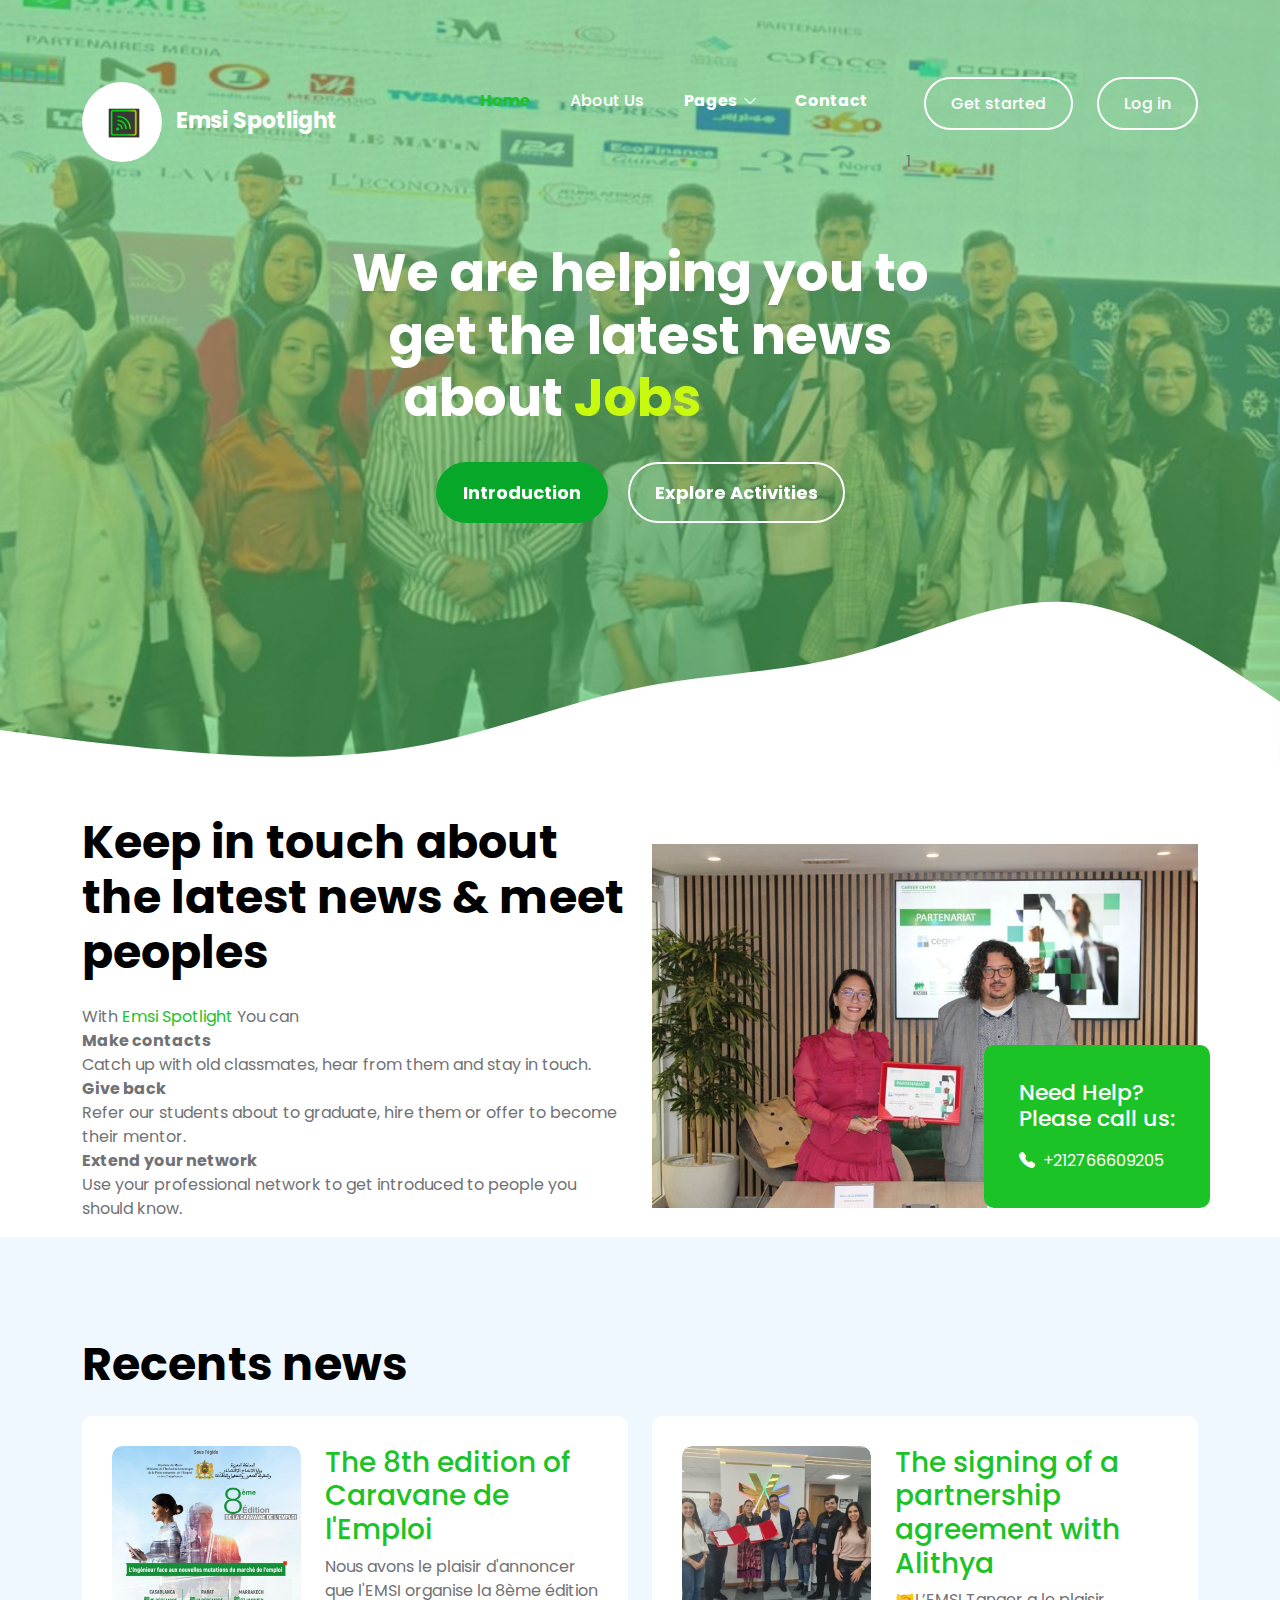
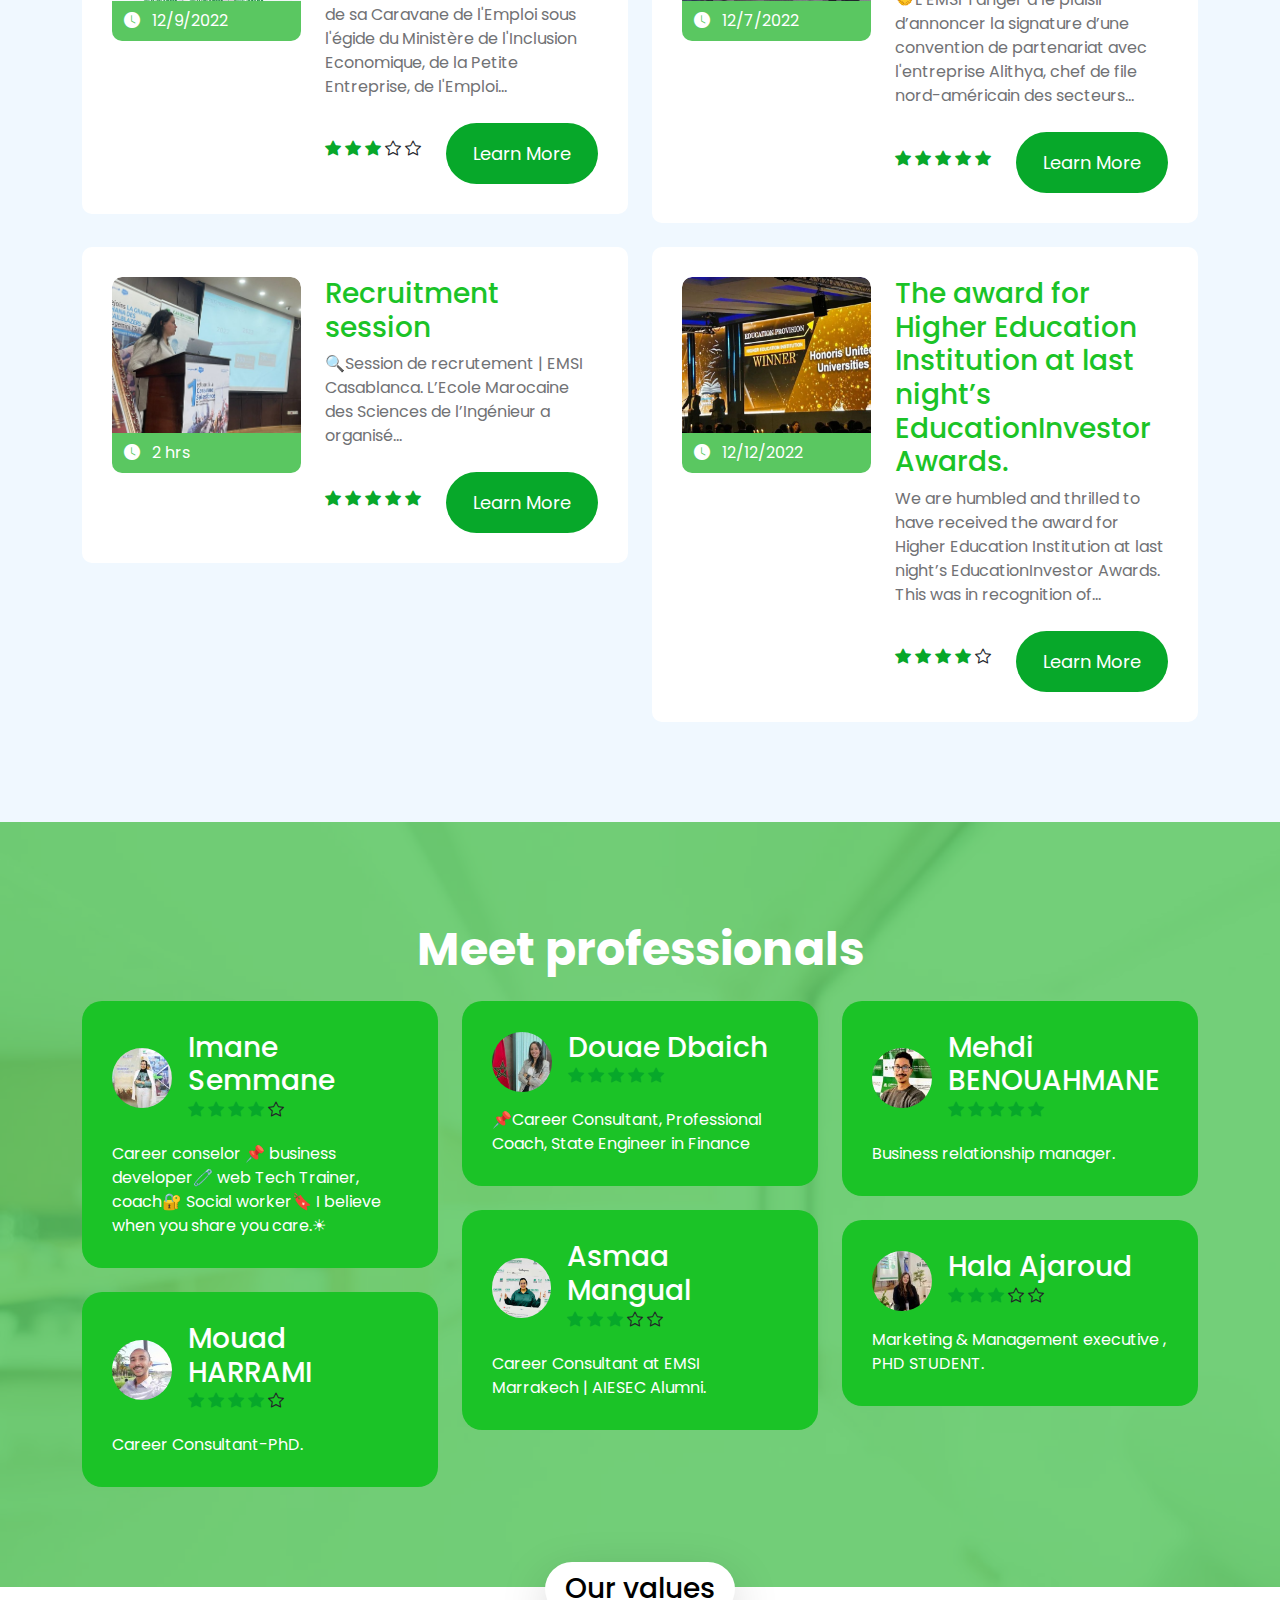
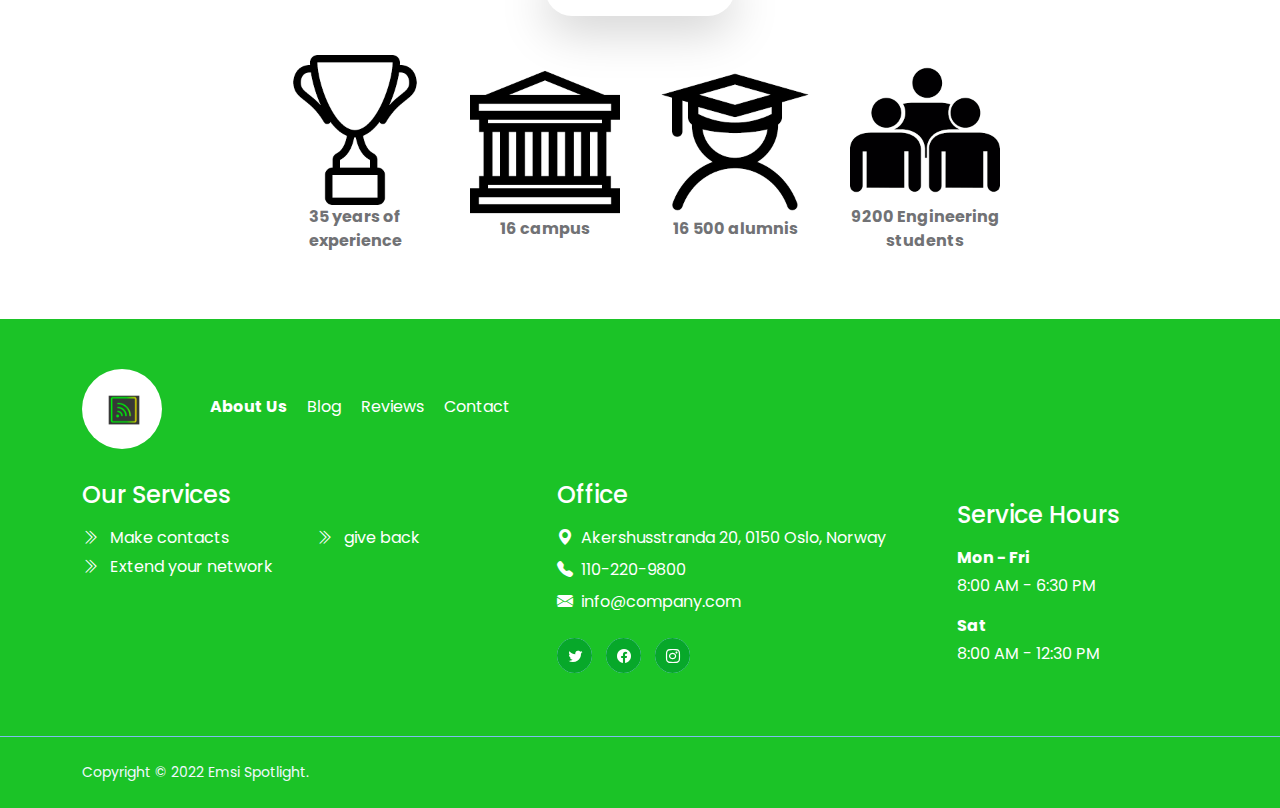
<file: projet/index.html>
<!doctype html>
<html lang="en">
    <head>
        <meta charset="utf-8">
        <meta name="viewport" content="width=device-width, initial-scale=1">

        <meta name="description" content="">
        <meta name="author" content="">

        <title>Emsi Spotlight</title>

        <!-- CSS FILES -->        
        <link rel="preconnect" href="https://fonts.googleapis.com">
        
        <link rel="preconnect" href="https://fonts.gstatic.com" crossorigin>
        
        <link href="https://fonts.googleapis.com/css2?family=Poppins:ital,wght@0,400;0,500;0,700;1,400&display=swap" rel="stylesheet">

        <link href="css/bootstrap.min.css" rel="stylesheet">

        <link href="css/bootstrap-icons.css" rel="stylesheet">

        <link href="css/emsispotlight.css" rel="stylesheet">


    </head>
    
    <body>
        <nav class="navbar navbar-expand-lg">
            <div class="container">
                <a class="navbar-brand" href="index.html">
                    <img src="images/logo.png" class="logo img-fluid" alt="">

                    <span class="ms-2"><b>Emsi Spotlight </b>  </span>
                </a>

                <button class="navbar-toggler" type="button" data-bs-toggle="collapse" data-bs-target="#navbarNav" aria-controls="navbarNav" aria-expanded="false" aria-label="Toggle navigation">
                    <span class="navbar-toggler-icon"></span>
                </button>

                <div class="collapse navbar-collapse" id="navbarNav">
                    <ul class="navbar-nav ms-auto">
                        <li class="nav-item">
                            <a class="nav-link active" href="index.html"><b>Home</b></a>
                        </li>

                        <li class="nav-item">
                            <a class="nav-link" href="about.html">About Us</a>
                        </li>

                        <li class="nav-item dropdown">
                            <a class="nav-link dropdown-toggle" href="#section_5" id="navbarLightDropdownMenuLink" role="button" data-bs-toggle="dropdown" aria-expanded="false"><b>Pages</b></a>

                            <ul class="dropdown-menu dropdown-menu-light" aria-labelledby="navbarLightDropdownMenuLink">
                                <li><a class="dropdown-item" href="services.html">Our Services</a></li>

                                <li><a class="dropdown-item" href="https://www.emsi.ma/">Official Website of the School</a></li>

                                <li><a class="dropdown-item" href="page-404.html">Page 404</a></li>
                            </ul>
                        </li>

                        <li class="nav-item">
                            <a class="nav-link" href="contact.html"><b>Contact</b></a>
                        </li>

                        <li class="nav-item ms-3">
                            <a class="nav-link custom-btn custom-border-btn custom-btn-bg-white btn" href="#">Get started</a>
                            <a class="nav-link custom-btn custom-border-btn custom-btn-bg-white btn" href="#">Log in</a>
                            <option>1</option>
                        </li>
                        
                    </ul>
                </div>
            </div>
        </nav>

        <main>

            <section class="hero-section hero-section-full-height d-flex justify-content-center align-items-center">
                <div class="section-overlay"></div>

                <div class="container">
                    <div class="row">

                        <div class="col-lg-7 col-12 text-center mx-auto">
                            <h1 class="cd-headline rotate-1 text-white mb-4 pb-2">
                                <span>We are helping you to get the latest news about</span>
                                <span class="cd-words-wrapper">
                                    <b class="is-visible">Jobs</b>
                                    <b>Internships</b>
                                    <b>Activities</b>
                                </span>
                            </h1>

                            <a class="custom-btn btn button button--atlas smoothscroll me-3" href="#intro-section">
                                <span><b>Introduction</b></span>

                                <div class="marquee" aria-hidden="true">
                                    <div class="marquee__inner">
                                        <span>Introduction</span>
                                        <span>Introduction</span>
                                        <span>Introduction</span>
                                        <span>Introduction</span>
                                    </div>
                                </div>
                            </a>

                            <a class="custom-btn custom-border-btn custom-btn-bg-white btn button button--pan smoothscroll" href="#services-section">
                                <span><b>Explore Activities</b></span>
                            </a>
                        </div>

                    </div>
                </div>

                <svg xmlns="http://www.w3.org/2000/svg" viewBox="0 0 1440 320"><path fill="#ffffff" fill-opacity="1" d="M0,224L40,229.3C80,235,160,245,240,250.7C320,256,400,256,480,240C560,224,640,192,720,176C800,160,880,160,960,138.7C1040,117,1120,75,1200,80C1280,85,1360,139,1400,165.3L1440,192L1440,320L1400,320C1360,320,1280,320,1200,320C1120,320,1040,320,960,320C880,320,800,320,720,320C640,320,560,320,480,320C400,320,320,320,240,320C160,320,80,320,40,320L0,320Z"></path></svg>
            </section>


            <section class="intro-section" id="intro-section">
                <div class="container">
                    <div class="row justify-content-lg-center align-items-center">

                        <div class="col-lg-6 col-12">
                            <h2 class="mb-4">Keep in touch about the latest news &amp; meet peoples <br> </h2>

                            <p> With <a href="#">Emsi Spotlight</a> You can<br>
                                <strong>Make contacts</strong><br>
                                Catch up with old classmates, hear from them and stay in touch.<br>
                                
                                <strong>Give back</strong><br>
                                Refer our students about to graduate, hire them or offer to become their mentor.<br>
                                
                                <strong>Extend your network</strong><br>
                                Use your professional network to get introduced to people you should know. <br>
                        </div>

                        <div class="col-lg-6 col-12 custom-block-wrap">
                            <img src="images/img.jpg" class="img-fluid">

                            <div class="custom-block d-flex flex-column">
                                <h6 class="text-white mb-3">Need Help? <br> Please call us:</h6>

                                <p class="d-flex mb-0">
                                    <i class="bi-telephone-fill custom-icon me-2"></i>

                                    <a href="tel: 110-220-9800">
                                        +212766609205
                                    </a>
                                </p>
                            </div>
                        </div>

                    </div>
                </div>
            </section>


            <section class="services-section section-padding section-bg" id="services-section">                
                <div class="container">
                    <div class="row">

                        <div class="col-lg-12 col-12">
                            <h2 class="mb-4">Recents news</h2>
                        </div>

                        <div class="col-lg-6 col-12">
                            <div class="services-thumb">
                                <div class="row">
                                    <div class="col-lg-5 col-md-5 col-12">
                                        <div class="services-image-wrap">
                                            <a href="services-detail.html">
                                                <img src="images/services/caravane.jpg" class="services-image img-fluid" alt="">
                                               

                                                <div class="services-icon-wrap">
                                                    <div class="d-flex justify-content-between align-items-center">
                                                       

                                                        <p class="text-white mb-0">
                                                            <i class="bi-clock-fill me-2"></i>
                                                            12/9/2022
                                                        </p>
                                                    </div>                                                    
                                                </div>
                                            </a>
                                        </div>
                                    </div>

                                    <div class="col-lg-7 col-md-7 col-12 d-flex align-items-center">
                                        <div class="services-info mt-4 mt-lg-0 mt-md-0">
                                            <h4 class="services-title mb-1 mb-lg-2">
                                                <a class="services-title-link" href="services-detail.html">The 8th edition of Caravane de l'Emploi</a>
                                            </h4>

                                            <p>Nous avons le plaisir d'annoncer que l'EMSI organise la 8ème édition de sa Caravane de l'Emploi sous l'égide du Ministère de l'Inclusion Economique, de la Petite Entreprise, de l'Emploi...</p>

                                            <div class="d-flex flex-wrap align-items-center">
                                                <div class="reviews-icons">
                                                    <i class="bi-star-fill"></i>
                                                    <i class="bi-star-fill"></i>
                                                    <i class="bi-star-fill"></i>
                                                    <i class="bi-star"></i>
                                                    <i class="bi-star"></i>
                                                </div>

                                                <a href="services-detail.html" class="custom-btn btn button button--atlas mt-2 ms-auto">
                                                    <span>Learn More</span>

                                                    <div class="marquee" aria-hidden="true">
                                                        <div class="marquee__inner">
                                                            <span>Learn More</span>
                                                            <span>Learn More</span>
                                                            <span>Learn More</span>
                                                            <span>Learn More</span>
                                                        </div>
                                                    </div>
                                                </a>
                                            </div>
                                        </div>
                                    </div>
                                </div>
                            </div>
                        </div>

                        <div class="col-lg-6 col-12">
                            <div class="services-thumb">
                                <div class="row">
                                    <div class="col-lg-5 col-md-5 col-12">
                                        <div class="services-image-wrap">
                                            <a href="services-detail.html">
                                                <img src="images/services/convention.jpg" class="services-image img-fluid" alt="">

                                                <div class="services-icon-wrap">
                                                    <div class="d-flex justify-content-between align-items-center">
                                                        

                                                        <p class="text-white mb-0">
                                                            <i class="bi-clock-fill me-2"></i>
                                                            12/7/2022
                                                        </p>
                                                    </div>                                                    
                                                </div>
                                            </a>
                                        </div>
                                    </div>

                                    <div class="col-lg-7 col-md-7 col-12 d-flex align-items-center">
                                        <div class="services-info mt-4 mt-lg-0 mt-md-0">
                                            <h4 class="services-title mb-1 mb-lg-2">
                                                <a class="services-title-link" href="page2.html">The signing of a partnership agreement with Alithya</a>
                                            </h4>

                                            <p>🤝L’EMSI Tanger a le plaisir d’annoncer la signature d’une convention de partenariat avec l'entreprise Alithya, chef de file nord-américain des secteurs...</p>

                                            <div class="d-flex flex-wrap align-items-center">
                                                <div class="reviews-icons">
                                                    <i class="bi-star-fill"></i>
                                                    <i class="bi-star-fill"></i>
                                                    <i class="bi-star-fill"></i>
                                                    <i class="bi-star-fill"></i>
                                                    <i class="bi-star-fill"></i>
                                                </div>

                                                <a href="services-detail.html" class="custom-btn btn button button--atlas mt-2 ms-auto">
                                                    <span>Learn More</span>

                                                    <div class="marquee" aria-hidden="true">
                                                        <div class="marquee__inner">
                                                            <span>Learn More</span>
                                                            <span>Learn More</span>
                                                            <span>Learn More</span>
                                                            <span>Learn More</span>
                                                        </div>
                                                    </div>
                                                </a>
                                            </div>
                                        </div>
                                    </div>
                                </div>
                            </div>
                        </div>

                        <div class="col-lg-6 col-12">
                            <div class="services-thumb mb-lg-0">
                                <div class="row">
                                    <div class="col-lg-5 col-md-5 col-12">
                                        <div class="services-image-wrap">
                                            <a href="services-detail.html">
                                                <img src="images/services/recrutement2.jpg" class="services-image img-fluid" alt="">
                                                <img src="images/services/recrutement.jpg" class="services-image services-image-hover img-fluid" alt="">

                                                <div class="services-icon-wrap">
                                                    <div class="d-flex justify-content-between align-items-center">

                                                        <p class="text-white mb-0">
                                                            <i class="bi-clock-fill me-2"></i>
                                                            2 hrs
                                                        </p>
                                                    </div>                                                    
                                                </div>
                                            </a>
                                        </div>
                                    </div>

                                    <div class="col-lg-7 col-md-7 col-12 d-flex align-items-center">
                                        <div class="services-info mt-4 mt-lg-0 mt-md-0">
                                            <h4 class="services-title mb-1 mb-lg-2">
                                                <a class="services-title-link" href="services-detail.html">Recruitment session</a>
                                            </h4>

                                            <p>🔍Session de recrutement | EMSI Casablanca. L’Ecole Marocaine des Sciences de l’Ingénieur a organisé...
                                            </p>

                                            <div class="d-flex flex-wrap align-items-center">
                                                <div class="reviews-icons">
                                                    <i class="bi-star-fill"></i>
                                                    <i class="bi-star-fill"></i>
                                                    <i class="bi-star-fill"></i>
                                                    <i class="bi-star-fill"></i>
                                                    <i class="bi-star-fill"></i>
                                                </div>

                                                <a href="services-detail.html" class="custom-btn btn button button--atlas mt-2 ms-auto">
                                                    <span>Learn More</span>

                                                    <div class="marquee" aria-hidden="true">
                                                        <div class="marquee__inner">
                                                            <span>Learn More</span>
                                                            <span>Learn More</span>
                                                            <span>Learn More</span>
                                                            <span>Learn More</span>
                                                        </div>
                                                    </div>
                                                </a>
                                            </div>
                                        </div>
                                    </div>
                                </div>
                            </div>
                        </div>

                        <div class="col-lg-6 col-12">
                            <div class="services-thumb mb-lg-0">
                                <div class="row">
                                    <div class="col-lg-5 col-md-5 col-12">
                                        <div class="services-image-wrap">
                                            <a href="services-detail.html">
                                                <img src="images/services/honoris.jpg" class="services-image img-fluid" alt="">
                                                <img src="images/services/download.png" class="services-image services-image-hover img-fluid" alt="">

                                                <div class="services-icon-wrap">
                                                    <div class="d-flex justify-content-between align-items-center">
                                                        

                                                        <p class="text-white mb-0">
                                                            <i class="bi-clock-fill me-2"></i>
                                                            12/12/2022
                                                        </p>
                                                    </div>                                                    
                                                </div>
                                            </a>
                                        </div>
                                    </div>

                                    <div class="col-lg-7 col-md-7 col-12 d-flex align-items-center">
                                        <div class="services-info mt-4 mt-lg-0 mt-md-0">
                                            <h4 class="services-title mb-1 mb-lg-2">
                                                <a class="services-title-link" href="page1.html">The award for Higher Education Institution at last night’s EducationInvestor Awards. </a>
                                            </h4>

                                            <p>We are humbled and thrilled to have received the award for Higher Education Institution at last night’s EducationInvestor Awards. This was in recognition of...</p>

                                            <div class="d-flex flex-wrap align-items-center">
                                                <div class="reviews-icons">
                                                    <i class="bi-star-fill"></i>
                                                    <i class="bi-star-fill"></i>
                                                    <i class="bi-star-fill"></i>
                                                    <i class="bi-star-fill"></i>
                                                    <i class="bi-star"></i>
                                                </div>

                                                <a href="services-detail.html" class="custom-btn btn button button--atlas mt-2 ms-auto">
                                                    <span>Learn More</span>

                                                    <div class="marquee" aria-hidden="true">
                                                        <div class="marquee__inner">
                                                            <span>Learn More</span>
                                                            <span>Learn More</span>
                                                            <span>Learn More</span>
                                                            <span>Learn More</span>
                                                        </div>
                                                    </div>
                                                </a>
                                            </div>
                                        </div>
                                    </div>
                                </div>
                            </div>
                        </div>

                    </div>
                </div>
            </section>


            <section class="testimonial-section section-padding section-bg">
                <div class="section-overlay"></div>

                <div class="container">
                    <div class="row">

                        <div class="col-lg-12 col-12 text-center">
                            <h2 class="text-white mb-4">Meet professionals</h2>
                        </div>

                        <div class="col-lg-4 col-12">
                            <div class="featured-block">
                                <div class="d-flex align-items-center mb-3">
                                    <img src="images/avatar/imanesemman.jpg" class="avatar-image img-fluid">

                                    <div class="ms-3">
                                        <h4 class="mb-0">Imane Semmane</h4>

                                        <div class="reviews-icons mb-1">
                                            <i class="bi-star-fill"></i>
                                            <i class="bi-star-fill"></i>
                                            <i class="bi-star-fill"></i>
                                            <i class="bi-star-fill"></i>
                                            <i class="bi-star"></i>
                                        </div>
                                    </div>
                                </div>

                                <p class="mb-0">Career conselor 📌 business developer🧷 web Tech Trainer, coach🔐 Social worker🔖 I believe when you share you care.☀</p>
                            </div>

                            <div class="featured-block mb-lg-0">
                                <div class="d-flex align-items-center mb-3">
                                    <img src="images/avatar/mouradharrami.jpg" class="avatar-image img-fluid">

                                    <div class="ms-3">
                                        <h4 class="mb-0">Mouad HARRAMI
                                        </h4>

                                        <div class="reviews-icons mb-1">
                                            <i class="bi-star-fill"></i>
                                            <i class="bi-star-fill"></i>
                                            <i class="bi-star-fill"></i>
                                            <i class="bi-star-fill"></i>
                                            <i class="bi-star"></i>
                                        </div>
                                    </div>
                                </div>

                                <p class="mb-0">Career Consultant-PhD.</p>
                            </div>
                        </div>

                        <div class="col-lg-4 col-12">
                            <div class="featured-block">
                                <div class="d-flex align-items-center mb-3">
                                    <img src="images/avatar/douaedbaich.jpg" class="avatar-image img-fluid">

                                    <div class="ms-3">
                                        <h4 class="mb-0">Douae Dbaich</h4>

                                        <div class="reviews-icons mb-1">
                                            <i class="bi-star-fill"></i>
                                            <i class="bi-star-fill"></i>
                                            <i class="bi-star-fill"></i>
                                            <i class="bi-star-fill"></i>
                                            <i class="bi-star-fill"></i>
                                        </div>
                                    </div>
                                </div>

                                <p class="mb-0">📌Career Consultant, Professional Coach, State Engineer in Finance</p>
                            </div>

                            <div class="featured-block mb-lg-0">
                                <div class="d-flex align-items-center mb-3">
                                    <img src="images/avatar/asmaamangual.jpg" class="avatar-image img-fluid">

                                    <div class="ms-3">
                                        <h4 class="mb-0">
                                            Asmaa Mangual
                                        </h4>

                                        <div class="reviews-icons mb-1">
                                            <i class="bi-star-fill"></i>
                                            <i class="bi-star-fill"></i>
                                            <i class="bi-star-fill"></i>
                                            <i class="bi-star"></i>
                                            <i class="bi-star"></i>
                                        </div>
                                    </div>
                                </div>

                                <p class="mb-0">Career Consultant at EMSI Marrakech | AIESEC Alumni.</p>
                            </div>
                        </div>

                        <div class="col-lg-4 col-12">
                            <div class="featured-block">
                                <div class="d-flex align-items-center mb-3">
                                    <img src="images/avatar/mehdibenouahmane.jpg" class="avatar-image img-fluid">

                                    <div class="ms-3">
                                        <h4 class="mb-0">
                                            Mehdi BENOUAHMANE
                                        </h4>
                                            

                                        <div class="reviews-icons mb-1">
                                            <i class="bi-star-fill"></i>
                                            <i class="bi-star-fill"></i>
                                            <i class="bi-star-fill"></i>
                                            <i class="bi-star-fill"></i>
                                            <i class="bi-star-fill"></i>
                                        </div>
                                    </div>
                                </div>

                                <p class="mb-0">Business relationship manager.</p>
                            </div>

                            <div class="featured-block mb-lg-0">
                                <div class="d-flex align-items-center mb-3">
                                    <img src="images/avatar/halaajaroud.jpg" class="avatar-image img-fluid">

                                    <div class="ms-3">
                                        <h4 class="mb-0">Hala Ajaroud</h4>

                                        <div class="reviews-icons mb-1">
                                            <i class="bi-star-fill"></i>
                                            <i class="bi-star-fill"></i>
                                            <i class="bi-star-fill"></i>
                                            <i class="bi-star"></i>
                                            <i class="bi-star"></i>
                                        </div>
                                    </div>
                                </div>

                                <p class="mb-0">Marketing & Management executive , PHD STUDENT.</p>
                            </div>
                        </div>

                    </div>
                </div>
            </section>


            <section class="partners-section">
                <div class="container">
                    <div class="row justify-content-center align-items-center">

                        <div class="col-lg-12 col-12">
                            <h4 class="partners-section-title bg-white shadow-lg">Our values</h4>
                        </div>

                        <div class="col-lg-2 col-md-4 col-6">
                            <img src="images/partners/trophy.png" class="partners-image img-fluid">
                           
                            <p><b>35 years of experience</b> </p>
                        </div>

                        <div class="col-lg-2 col-md-4 col-6">
                            <img src="images/partners/campus.png" class="partners-image img-fluid">
                            <p><b>16 campus</b></p>
                        </div>

                        <div class="col-lg-2 col-md-4 col-6">
                            <img src="images/partners/alumni.png" class="partners-image img-fluid">
                            <p><b>
                                16 500
                                alumnis</b></p>
                        </div>

                        <div class="col-lg-2 col-md-4 col-6">
                            <img src="images/partners/students.png" class="partners-image img-fluid">
                            <p><b>9200
                                Engineering students</b></p>
                        </div>


                    </div>
                </div>
            </section>
        </main>


        <footer class="site-footer">
            <div class="container">
                <div class="row">

                    <div class="col-lg-12 col-12 d-flex align-items-center mb-4 pb-2">
                        <div>
                            <img src="images/logo.png" class="logo img-fluid" alt="">
                        </div>

                        <ul class="footer-menu d-flex flex-wrap ms-5">
                            <li class="footer-menu-item"><a href="#" class="footer-menu-link"><b>About Us</b></a></li>

                            <li class="footer-menu-item"><a href="#" class="footer-menu-link">Blog</a></li>

                            <li class="footer-menu-item"><a href="#" class="footer-menu-link">Reviews</a></li>

                            <li class="footer-menu-item"><a href="#" class="footer-menu-link">Contact</a></li>
                        </ul>
                    </div>

                    <div class="col-lg-5 col-12 mb-4 mb-lg-0">
                        <h5 class="site-footer-title mb-3">Our Services</h5>

                        <ul class="footer-menu">
                            <li class="footer-menu-item">
                                <a href="#" class="footer-menu-link">
                                    <i class="bi-chevron-double-right footer-menu-link-icon me-2"></i>
                                    Make contacts
                                </a>
                            </li>

                            <li class="footer-menu-item">
                                <a href="#" class="footer-menu-link">
                                    <i class="bi-chevron-double-right footer-menu-link-icon me-2"></i>
                                    Extend your network
                                </a>
                            </li>

                            <li class="footer-menu-item">
                                <a href="#" class="footer-menu-link">
                                    <i class="bi-chevron-double-right footer-menu-link-icon me-2"></i>
                                    give back
                                </a>
                            </li>

                                <li class="footer-menu-item">
                                    <a href="#" class="footer-menu-link">
                                        <i class=""></i>
                                       
                                    </a>
                                </li>

                                <li class="footer-menu-item">
                                    <a href="#" class="footer-menu-link">
                                        <i class=""></i>
                                        
                                    </a>
                                </li>
                        </ul>
                    </div>

                    <div class="col-lg-4 col-md-6 col-12 mb-4 mb-lg-0 mb-md-0">
                        <h5 class="site-footer-title mb-3">Office</h5>

                        <p class="text-white d-flex mt-3 mb-2">
                            <i class="bi-geo-alt-fill me-2"></i>
                            Akershusstranda 20, 0150 Oslo, Norway
                        </p>

                        <p class="text-white d-flex mb-2">
                            <i class="bi-telephone-fill me-2"></i>

                            <a href="tel: 110-220-9800" class="site-footer-link">
                                110-220-9800
                            </a>
                        </p>

                        <p class="text-white d-flex">
                            <i class="bi-envelope-fill me-2"></i>

                            <a href="mailto:info@company.com" class="site-footer-link">
                                info@company.com
                            </a>
                        </p>

                        <ul class="social-icon mt-4">
                            <li class="social-icon-item">
                                <a href="#" class="social-icon-link button button--skoll">
                                    <span></span>
                                    <span class="bi-twitter"></span>
                                </a>
                            </li>

                            <li class="social-icon-item">
                                <a href="#" class="social-icon-link button button--skoll">
                                    <span></span>
                                    <span class="bi-facebook"></span>
                                </a>
                            </li>

                            <li class="social-icon-item">
                                <a href="#" class="social-icon-link button button--skoll">
                                    <span></span>
                                    <span class="bi-instagram"></span>
                                </a>
                            </li>
                        </ul>
                    </div>

                    <div class="col-lg-3 col-md-6 col-6 mt-3 mt-lg-0 mt-md-0">
                        <div class="featured-block">
                            <h5 class="text-white mb-3">Service Hours</h5>

                            <strong class="d-block text-white mb-1">Mon - Fri</strong>

                            <p class="text-white mb-3">8:00 AM - 6:30 PM</p>

                            <strong class="d-block text-white mb-1">Sat</strong>

                            <p class="text-white mb-0">8:00 AM - 12:30 PM</p>
                        </div>
                    </div>
                </div>
            </div>

            <div class="site-footer-bottom">
                <div class="container">
                    <div class="row">

                        <div class="col-lg-6 col-12">
                            <p class="copyright-text mb-0">Copyright © 2022 Emsi Spotlight.</p>
                        </div>
                        
                        
                        
                    </div>
                </div>
            </div>
        </footer>

        <!-- JAVASCRIPT FILES -->
        <script src="js/jquery.min.js"></script>
        <script src="js/bootstrap.min.js"></script>
        <script src="js/jquery.backstretch.min.js"></script>
        <script src="js/counter.js"></script>
        <script src="js/countdown.js"></script>
        <script src="js/init.js"></script>
        <script src="js/modernizr.js"></script>
        <script src="js/animated-headline.js"></script>
        <script src="js/custom.js"></script>

    </body>
</html>
</file>
<file: projet/css/emsispotlight.css>
:root {
  --white-color:                  #ffffff;
  --primary-color:                #1bc327;
  --secondary-color:              #5ac761;
  --section-bg-color:             #f0f8ff;
  --custom-btn-bg-color:          #07a82a;
  --custom-btn-bg-hover-color:    #b9eb7c;
  --dark-color:                   #000000;
  --p-color:                      #717275;
  --border-color:                 #e9eaeb;
  --link-hover-color:             #b9d14f;

  --body-font-family:             'Poppins', sans-serif;

  --h1-font-size:                 52px;
  --h2-font-size:                 46px;
  --h3-font-size:                 32px;
  --h4-font-size:                 28px;
  --h5-font-size:                 24px;
  --h6-font-size:                 22px;
  --p-font-size:                  16px;
  --btn-font-size:                18px;
  --copyright-font-size:          14px;

  --border-radius-large:          100px;
  --border-radius-medium:         20px;
  --border-radius-small:          10px;

  --font-weight-normal:           400;
  --font-weight-medium:           500;
  --font-weight-bold:             700;
}

body {
  background-color: var(--white-color);
  font-family: var(--body-font-family); 
}




h2,
h3,
h4,
h5,
h6 {
  color: var(--dark-color);
}

h1,
h2,
h3,
h4,
h5,
h6 {
  font-weight: var(--font-weight-medium);
}

h1 {
  font-size: var(--h1-font-size);
  font-weight: var(--font-weight-bold);
}

h2 {
  font-size: var(--h2-font-size);
  font-weight: var(--font-weight-bold);
}

h3 {
  font-size: var(--h3-font-size);
}

h4 {
  font-size: var(--h4-font-size);
}

h5 {
  font-size: var(--h5-font-size);
}

h6 {
  font-size: var(--h6-font-size);
}

p {
  color: var(--p-color);
  font-size: var(--p-font-size);
  font-weight: var(--font-weight-normal);
}

ul li {
  color: var(--p-color);
  font-size: var(--p-font-size);
  font-weight: var(--font-weight-normal);
}

a, 
button {
  touch-action: manipulation;
  transition: all 0.3s;
}

a {
  display: inline-block;
  color: var(--primary-color);
  text-decoration: none;
}

a:hover {
  color: var(--link-hover-color);
}

b,
strong {
  font-weight: var(--font-weight-bold);
}

.page-404-title {
  color: var(--secondary-color);
  font-size: 10rem;
}



.section-padding {
  padding-top: 100px;
  padding-bottom: 100px;
}

.section-bg {
  background-color: var(--section-bg-color);
}

.section-overlay {
  background-color: var(--secondary-color);
  position: absolute;
  top: 0;
  left: 0;
  pointer-events: none;
  width: 100%;
  height: 100%;
  opacity: 0.6;
}

.testimonial-section .section-overlay {
  opacity: 0.85;
}

.section-overlay + .container {
  position: relative;
}



.cd-words-wrapper {
  display: inline-block;
  position: relative;
  text-align: left;
}

.cd-words-wrapper b {
  color: #c7fa0e;
  display: inline-block;
  position: absolute;
  white-space: nowrap;
  left: 0;
  top: 0;
}

.cd-words-wrapper b.is-visible {
  position: relative;
}

.no-js .cd-words-wrapper b {
  opacity: 0;
}

.no-js .cd-words-wrapper b.is-visible {
  opacity: 1;
}

.cd-headline.rotate-1 .cd-words-wrapper {
  -webkit-perspective: 300px;
  -moz-perspective: 300px;
  perspective: 300px;
}

.cd-headline.rotate-1 b {
  opacity: 0;
  -webkit-transform-origin: 50% 100%;
  -moz-transform-origin: 50% 100%;
  -ms-transform-origin: 50% 100%;
  -o-transform-origin: 50% 100%;
  transform-origin: 50% 100%;
  -webkit-transform: rotateX(180deg);
  -moz-transform: rotateX(180deg);
  -ms-transform: rotateX(180deg);
  -o-transform: rotateX(180deg);
  transform: rotateX(180deg);
}

.cd-headline.rotate-1 b.is-visible {
  opacity: 1;
  -webkit-transform: rotateX(0deg);
  -moz-transform: rotateX(0deg);
  -ms-transform: rotateX(0deg);
  -o-transform: rotateX(0deg);
  transform: rotateX(0deg);
  -webkit-animation: cd-rotate-1-in 1.2s;
  -moz-animation: cd-rotate-1-in 1.2s;
  animation: cd-rotate-1-in 1.2s;
}

.cd-headline.rotate-1 b.is-hidden {
  -webkit-transform: rotateX(180deg);
  -moz-transform: rotateX(180deg);
  -ms-transform: rotateX(180deg);
  -o-transform: rotateX(180deg);
  transform: rotateX(180deg);
  -webkit-animation: cd-rotate-1-out 1.2s;
  -moz-animation: cd-rotate-1-out 1.2s;
  animation: cd-rotate-1-out 1.2s;
}

@-webkit-keyframes cd-rotate-1-in {
  0% {
    -webkit-transform: rotateX(180deg);
    opacity: 0;
  }
  35% {
    -webkit-transform: rotateX(120deg);
    opacity: 0;
  }
  65% {
    opacity: 0;
  }
  100% {
    -webkit-transform: rotateX(360deg);
    opacity: 1;
  }
}

@-moz-keyframes cd-rotate-1-in {
  0% {
    -moz-transform: rotateX(180deg);
    opacity: 0;
  }
  35% {
    -moz-transform: rotateX(120deg);
    opacity: 0;
  }
  65% {
    opacity: 0;
  }
  100% {
    -moz-transform: rotateX(360deg);
    opacity: 1;
  }
}

@keyframes cd-rotate-1-in {
  0% {
    -webkit-transform: rotateX(180deg);
    -moz-transform: rotateX(180deg);
    -ms-transform: rotateX(180deg);
    -o-transform: rotateX(180deg);
    transform: rotateX(180deg);
    opacity: 0;
  }
  35% {
    -webkit-transform: rotateX(120deg);
    -moz-transform: rotateX(120deg);
    -ms-transform: rotateX(120deg);
    -o-transform: rotateX(120deg);
    transform: rotateX(120deg);
    opacity: 0;
  }
  65% {
    opacity: 0;
  }
  100% {
    -webkit-transform: rotateX(360deg);
    -moz-transform: rotateX(360deg);
    -ms-transform: rotateX(360deg);
    -o-transform: rotateX(360deg);
    transform: rotateX(360deg);
    opacity: 1;
  }
}

@-webkit-keyframes cd-rotate-1-out {
  0% {
    -webkit-transform: rotateX(0deg);
    opacity: 1;
  }
  35% {
    -webkit-transform: rotateX(-40deg);
    opacity: 1;
  }
  65% {
    opacity: 0;
  }
  100% {
    -webkit-transform: rotateX(180deg);
    opacity: 0;
  }
}

@-moz-keyframes cd-rotate-1-out {
  0% {
    -moz-transform: rotateX(0deg);
    opacity: 1;
  }
  35% {
    -moz-transform: rotateX(-40deg);
    opacity: 1;
  }
  65% {
    opacity: 0;
  }
  100% {
    -moz-transform: rotateX(180deg);
    opacity: 0;
  }
}

@keyframes cd-rotate-1-out {
  0% {
    -webkit-transform: rotateX(0deg);
    -moz-transform: rotateX(0deg);
    -ms-transform: rotateX(0deg);
    -o-transform: rotateX(0deg);
    transform: rotateX(0deg);
    opacity: 1;
  }
  35% {
    -webkit-transform: rotateX(-40deg);
    -moz-transform: rotateX(-40deg);
    -ms-transform: rotateX(-40deg);
    -o-transform: rotateX(-40deg);
    transform: rotateX(-40deg);
    opacity: 1;
  }
  65% {
    opacity: 0;
  }
  100% {
    -webkit-transform: rotateX(180deg);
    -moz-transform: rotateX(180deg);
    -ms-transform: rotateX(180deg);
    -o-transform: rotateX(180deg);
    transform: rotateX(180deg);
    opacity: 0;
  }
}


/*---------------------------------------
  CUSTOM LINK               
-----------------------------------------*/
.link {
  cursor: pointer;
  position: relative;
  white-space: nowrap;
}

.link::before,
.link::after {
  position: absolute;
  width: 100%;
  height: 1px;
  background: currentColor;
  top: 100%;
  left: 0;
  pointer-events: none;
}

.link::before {
  content: '';
}

.link--herse::before {
  display: none;
}

.link__graphic {
  position: absolute;
  top: 0;
  left: 0;
  pointer-events: none;
  fill: none;
  stroke: var(--dark-color);
  stroke-width: 1px;
}

.link__graphic--stroke path {
  stroke-dasharray: 1;
  stroke-dashoffset: 1;
}

.link:hover .link__graphic--stroke path {
  stroke-dashoffset: 0;
}

.link__graphic--arc {
  top: 73%;
  left: -23%;
}

.link__graphic--arc path {
  transition: stroke-dashoffset 0.4s cubic-bezier(0.7, 0, 0.3, 1);
}

.link:hover .link__graphic--arc path {
  transition-timing-function: cubic-bezier(0.8, 1, 0.7, 1);
  transition-duration: 0.3s;
}

.button {
  display: inline-block;
  position: relative;
}

.button::before,
.button::after {
  position: absolute;
  top: 0;
  left: 0;
  width: 100%;
  height: 100%;
}

.button--atlas > span {
  display: inline-block;
}

.button--atlas:hover > span {
  opacity: 0;
}

.marquee {
  position: absolute;
  top: 0;
  left: 0;
  width: 100%;
  overflow: hidden;
  pointer-events: none;
}

.marquee__inner {
  width: fit-content;
  display: flex;
  position: relative;
  --offset: 1rem;
  --move-initial: calc(-25% + var(--offset));
  --move-final: calc(-50% + var(--offset));
  transform: translate3d(var(--move-initial), 0, 0);
  animation: marquee 1s linear infinite;
  animation-play-state: paused;
  opacity: 0;
}

.button--atlas:hover .marquee__inner {
  animation-play-state: running;
  opacity: 1;
  transition-duration: 0.4s;
}

.marquee span {
  text-align: center;
  white-space: nowrap;
  font-style: italic;
  padding: 15px;
}

@keyframes marquee {
  0% {
    transform: translate3d(var(--move-initial), 0, 0);
  }

  100% {
    transform: translate3d(var(--move-final), 0, 0);
  }
}

.button--pan {
  overflow: hidden;
}

.button--pan span {
  position: relative;
}

.button--pan::before {
  content: '';
  transition: transform 0.3s cubic-bezier(0.7, 0, 0.2, 1);
}

.button--pan:hover::before {
  background: transparent;
  transform: translate3d(0,-100%,0);
}


/*---------------------------------------
  CUSTOM BLOCK               
-----------------------------------------*/
.custom-block-wrap {
  position: relative;
}

.custom-block-wrap .custom-block {
  position: absolute;
  bottom: 0;
  right: 0;
}

.custom-block {
  background-color: var(--primary-color);
  border-radius: var(--border-radius-small);
  padding: 35px;
}

.custom-block .custom-icon,
.custom-block a {
  color: var(--white-color);
}


/*---------------------------------------
  CUSTOM ICON COLOR               
-----------------------------------------*/
.custom-icon {
  color: var(--secondary-color);
}

.bi-star-fill {
  color: var(--custom-btn-bg-color);
}


/*---------------------------------------
  AVATAR IMAGE - TESTIMONIAL               
-----------------------------------------*/
.avatar-image {
  border-radius: var(--border-radius-large);
  width: 60px;
  height: 60px;
  object-fit: cover;
}


/*---------------------------------------
  CUSTOM BUTTON               
-----------------------------------------*/
.custom-btn {
  background: var(--custom-btn-bg-color);
  border: 2px solid transparent;
  border-radius: var(--border-radius-large);
  color: var(--white-color);
  font-size: var(--btn-font-size);
  font-weight: var(--font-weight-normal);
  line-height: normal;
  transition: all 0.3s;
  padding: 15px 25px;
}

.navbar-expand-lg .navbar-nav .nav-link.custom-btn {
  margin-top: 8px;
  margin-right: 0;
  padding: 12px 25px;
}

.custom-btn:hover {
  background: var(--custom-btn-bg-hover-color);
  color: var(--white-color);
}

.custom-border-btn {
  background: transparent;
  border: 2px solid var(--custom-btn-bg-color);
  color: var(--custom-btn-bg-color);
}

.navbar-expand-lg .navbar-nav .nav-link.custom-btn:hover,
.custom-border-btn:hover {
  background: var(--custom-btn-bg-hover-color);
  border-color: transparent;
  color: var(--white-color);
}

.custom-btn-bg-white {
  border-color: var(--white-color);
  color: var(--white-color);
}


/*---------------------------------------
  NAVIGATION              
-----------------------------------------*/
.navbar {
  background: transparent;
  position: absolute;
  top: 49px;
  right: 0;
  left: 0;
  z-index: 9;
  padding-top: 20px;
  padding-bottom: 20px;
}

.navbar-brand,
.navbar-brand:hover {
  color: var(--white-color);
  font-size: var(--h6-font-size);
  font-weight: var(--font-weight-light);
}

.logo {
  background-color: var(--white-color);
  border-radius: var(--border-radius-large);
  width: 80px;
  height: 80px;
  padding: 15px;
}

.navbar-expand-lg .navbar-nav .nav-link {
  margin: 20px;
  padding: 0;
}

.navbar-nav .nav-link {
  display: inline-block;
  color: var(--white-color);
  font-size: var(--p-font-size);
  font-weight: var(--font-weight-medium);
  position: relative;
  padding-top: 15px;
  padding-bottom: 15px;
}

.navbar-nav .nav-link.active, 
.navbar-nav .nav-link:hover {
  background: transparent;
  color: var(--primary-color);
}

.dropdown-menu {
  background: var(--white-color);
  box-shadow: 0 1rem 3rem rgba(0,0,0,.175);
  border: 0;
  display: inherit;
  opacity: 0;
  min-width: 9rem;
  margin-top: 20px;
  padding: 13px 0 10px 0;
  transition: all 0.3s;
  pointer-events: none;
}

.dropdown-menu::before {
  content: "";
  width: 0;
  height: 0;
  border-left: 20px solid transparent;
  border-right: 20px solid transparent;
  border-bottom: 15px solid var(--white-color);
  position: absolute;
  top: -10px;
  left: 10px;
}

.dropdown-item {
  display: inline-block;
  color: var(--p-bg-color);
  font-size: var(--menu-font-size);
  font-weight: var(--font-weight-medium);
  position: relative;
  padding-top: 0;
  padding-bottom: 7px;
}

.dropdown-item.active, 
.dropdown-item:active,
.dropdown-item:focus, 
.dropdown-item:hover {
  background: transparent;
  color: var(--primary-color);
}

.dropdown-toggle::after {
  content: "\f282";
  display: inline-block;
  font-family: bootstrap-icons !important;
  font-size: var(--copyright-font-size);
  font-style: normal;
  font-weight: normal !important;
  font-variant: normal;
  text-transform: none;
  line-height: 1;
  vertical-align: -.125em;
  -webkit-font-smoothing: antialiased;
  -moz-osx-font-smoothing: grayscale;
  position: relative;
  left: 2px;
  border: 0;
}

@media screen and (min-width: 992px) {
  .dropdown:hover .dropdown-menu {
    opacity: 1;
    margin-top: 0;
    pointer-events: auto;
  }
}

.navbar-toggler {
  border: 0;
  padding: 0;
  cursor: pointer;
  margin: 0;
  width: 30px;
  height: 35px;
  outline: none;
}

.navbar-toggler:focus {
  outline: none;
  box-shadow: none;
}

.navbar-toggler[aria-expanded="true"] .navbar-toggler-icon {
  background: transparent;
}

.navbar-toggler[aria-expanded="true"] .navbar-toggler-icon:before,
.navbar-toggler[aria-expanded="true"] .navbar-toggler-icon:after {
  transition: top 300ms 50ms ease, -webkit-transform 300ms 350ms ease;
  transition: top 300ms 50ms ease, transform 300ms 350ms ease;
  transition: top 300ms 50ms ease, transform 300ms 350ms ease, -webkit-transform 300ms 350ms ease;
  top: 0;
}

.navbar-toggler[aria-expanded="true"] .navbar-toggler-icon:before {
  transform: rotate(45deg);
}

.navbar-toggler[aria-expanded="true"] .navbar-toggler-icon:after {
  transform: rotate(-45deg);
}

.navbar-toggler .navbar-toggler-icon {
  background: var(--dark-color);
  transition: background 10ms 300ms ease;
  display: block;
  width: 30px;
  height: 2px;
  position: relative;
}

.navbar-toggler .navbar-toggler-icon:before,
.navbar-toggler .navbar-toggler-icon:after {
  transition: top 300ms 350ms ease, -webkit-transform 300ms 50ms ease;
  transition: top 300ms 350ms ease, transform 300ms 50ms ease;
  transition: top 300ms 350ms ease, transform 300ms 50ms ease, -webkit-transform 300ms 50ms ease;
  position: absolute;
  right: 0;
  left: 0;
  background: var(--dark-color);
  width: 30px;
  height: 2px;
  content: '';
}

.navbar-toggler .navbar-toggler-icon::before {
  top: -8px;
}

.navbar-toggler .navbar-toggler-icon::after {
  top: 8px;
}


/*---------------------------------------
  SITE HEADER              
-----------------------------------------*/
.site-header {
  background: var(--primary-color);
  position: relative;
  z-index: 22;
  padding-top: 15px;
  padding-bottom: 15px;
}

.site-header p,
.site-header p a,
.site-header .social-icon-link {
  color: var(--white-color);
  font-size: var(--copyright-font-size);
}

.site-header .social-icon {
  text-align: right;
}

.site-header .social-icon-link {
  background: transparent;
  width: inherit;
  height: inherit;
  line-height: inherit;
  margin-right: 15px;
}

.site-header-icon {
  display: inline-block;
}


/*---------------------------------------
  HERO        
-----------------------------------------*/
.hero-section {
  position: relative;
  overflow: hidden;
  padding-top: 100px;
  padding-bottom: 100px;
  min-height: 680px;
}

.hero-section .container {
  position: relative;
  z-index: 2;
}

.hero-section svg {
  position: absolute;
  bottom: -50px;
  right: 0;
  left: 0;
  pointer-events: none;
}

@media screen and (min-width: 991px) {
  .hero-section-full-height {
    height: 85vh;
  }
}


/*---------------------------------------
  INTRO        
-----------------------------------------*/
.intro-section {
  padding-top: 50px;
}


/*---------------------------------------
  BANNER        
-----------------------------------------*/
.banner-section {
  background-image: url('../images/high-angle-woman-cleaning-floors.jpg');
  background-repeat: no-repeat;
  background-position: center;
  background-size: cover;
  position: relative;
  overflow: hidden;
  min-height: 340px;
  padding-top: 100px;
  padding-bottom: 50px;
}

.banner-section .breadcrumb {
  margin-bottom: 0;
}

.breadcrumb-item+.breadcrumb-item::before,
.breadcrumb-item.active {
  color: var(--white-color);
}


/*---------------------------------------
  COUNTDOWN              
-----------------------------------------*/
.countdown-section {
  position: relative;
}

.countdown-section-title {
  position: absolute;
  top: 0;
  right: 0;
  bottom: 0;
}

.countdown {
  text-align: center;
  padding-left: 0;
}

.countdown-item {
  list-style: none;
  flex: 0 0 13%;
  margin: 15px;
}

.countdown-text {
  background: var(--section-bg-color);
  border-radius: 6px;
  color: var(--secondary-color);
  font-size: var(--p-font-size);
  position: relative;
  padding: 4px 8px;
}

.countdown-text::before {
  content: "";
  display: block;
  margin: auto;
  width: 0;
  height: 0;
  border-bottom: 5px solid var(--section-bg-color);
  border-right: 5px solid transparent;
  border-left: 5px solid transparent;
  position: absolute;
  top: -5px;
  right: 0;
  left: 0;
}


/*---------------------------------------
  FEATURED              
-----------------------------------------*/
.featured-image {
  border-radius: var(--border-radius-medium);
}

.featured-block {
  padding: 20px;
}


/*---------------------------------------
  ABOUT              
-----------------------------------------*/
.about-image,
.gallery-image {
  border-radius: var(--border-radius-medium);
}

.team-info {
  background: var(--white-color);
  border-radius: var(--border-radius-medium);
  position: relative;
  padding: 30px;
}

.team-info p {
  margin-bottom: 0;
}

.team-info::before {
  content: "";
  display: block;
  margin: auto;
  width: 0;
  height: 0;
  border-right: 20px solid var(--white-color);
  border-top: 20px solid transparent;
  border-bottom: 20px solid transparent;
  position: absolute;
  left: -20px;
  top: 0;
  bottom: 0;
}

.gallery-image {
  transition: all 0.3s;
}

.gallery-image:hover {
  transform: scale(1.02);
}


/*---------------------------------------
  SERVICES              
-----------------------------------------*/
.services-thumb {
  background-color: var(--white-color);
  border-radius: var(--border-radius-small);
  position: relative;
  overflow: hidden;
  margin-bottom: 24px;
  padding: 30px;
}

.services-thumb.section-bg {
  background: var(--section-bg-color);
}

.services-detail-section .services-image {
  aspect-ratio: 0;
}

.services-image-wrap {
  border-radius: var(--border-radius-small);
  position: relative;
  overflow: hidden;
}

.services-image-wrap:hover .services-image-hover {
  opacity: 1;
}

.services-title-link {
  display: block;
}

.services-image,
.team-image {
  border-radius: var(--border-radius-small);
  display: block;
  aspect-ratio: 1;
  object-fit: cover;
  transition: all 0.5s;
}

.services-image-hover {
  position: absolute;
  top: 0;
  right: 0;
  bottom: 0;
  left: 0;
  opacity: 0;
}

.services-icon-wrap {
  background: var(--secondary-color);
  color: var(--white-color);
  font-size: var(--h3-font-size);
  position: absolute;
  bottom: 0;
  right: 0;
  left: 0;
  transition: opacity 0.5s;
  padding: 8px 12px;
}

.services-icon-wrap .button--skoll {
  width: 100%;
  height: 100%;
}


/*---------------------------------------
  TESTIMONIAL              
-----------------------------------------*/
.testimonial-section {
  background-image: url('../images/coffe-shop-with-wooden-walls-unfocused.jpg');
  background-repeat: no-repeat;
  background-position: center;
  background-size: cover;
  position: relative;
}

.testimonial-section .featured-block {
  background-color: var(--primary-color);
  border-radius: var(--border-radius-medium);
  margin-bottom: 24px;
  padding: 30px;
}

.testimonial-section .featured-block h4,
.testimonial-section .featured-block p {
  color: var(--white-color);
}



/*---------------------------------------
  PARTNERS              
-----------------------------------------*/
.partners-section {
  text-align: center;
  padding-top: 25px;
  padding-bottom: 50px;
}

.partners-section-title {
  border-radius: var(--border-radius-large);
  display: inline-block;
  position: relative;
  bottom: 50px;
  margin-bottom: -50px;
  padding: 10px 20px;
}

.partners-image {
  display: block;
  width: 150px;
  margin: auto;
  transition: all 0.3s;
}

.partners-image:hover {
  transform: scale(1.05);
}


/*---------------------------------------
  COUNTER NUMBERS              
-----------------------------------------*/
.counter-thumb {
  margin: 20px;
  margin-top: 0;
}

.counter-number {
  color: var(--secondary-color);
  display: block;
}

.counter-number,
.counter-number-text {
  color: var(--secondary-color);
  font-size: var(--h1-font-size);
  font-weight: var(--font-weight-bold);
  line-height: normal;
}


/*---------------------------------------
  CONTACT               
-----------------------------------------*/
.contact-section {
  background: var(--white-color);
}

.contact-form {
  background: var(--section-bg-color);
  border-radius: var(--border-radius-small);
  padding: 40px;
}

.contact-info {
  background: var(--white-color);
  border-radius: var(--border-radius-medium);
  display: inline-block;
  margin-top: 20px;
  padding: 40px;
}

.team-info a,
.contact-info h5,
.contact-info h5 a {
  color: var(--p-color);
}

.team-info a:hover,
.contact-info h5 a:hover {
  color: var(--link-hover-color);
}


/*---------------------------------------
  CUSTOM FORM               
-----------------------------------------*/
.custom-form .form-control,
.input-group-file {
  color: var(--p-color);
  margin-bottom: 24px;
  padding-top: 13px;
  padding-bottom: 13px;
  outline: none;
}

.custom-form .form-control:hover,
.custom-form .form-control:focus {
  border-color: var(--secondary-color);
}

.custom-form label {
  margin-bottom: 10px;
}

.custom-form .form-check-group {
  margin-bottom: 20px;
}

.donate-form .form-check-group-donation-frequency {
  padding-right: 0;
}

.form-check-group-donation-frequency + .form-check-group-donation-frequency {
  padding-right: 12px;
  padding-left: 0;
}

.form-check-group-donation-frequency .form-check-label {
  font-weight: var(--font-weight-medium);
}

#DonationFrequencyOne {
  border-top-right-radius: 0;
  border-bottom-right-radius: 0;
}

#DonationFrequencyMonthly {
  border-top-left-radius: 0;
  border-bottom-left-radius: 0;
}

.custom-form .form-check-radio {
  position: relative;
  height: 100%;
  padding-left: 0;
}

.custom-form .input-group-text {
  background: var(--secondary-color);
  border: 0;
  color: var(--white-color);
}

.custom-form .form-check-radio .form-check-label {
  position: absolute;
  top: 50%;
  left: 50%;
  transform: translate(-50%, -50%);
  text-align: center;
}

.form-check-radio .form-check-input[type=radio] {
  background-color: var(--section-bg-color);
  border-radius: .25rem;
  border: 0;
  box-shadow: none;
  outline: none;
  width: 100%;
  margin-top: 0;
  margin-left: 0;
  padding: 25px 50px;
  transition: all 0.3s;
}

.form-check-radio .form-check-input:checked[type=radio] {
  background-image: none;
}

.form-check-radio .form-check-input:checked[type=radio] + .form-check-label,
.form-check-radio .form-check-input:hover + .form-check-label,
.form-check-radio .form-check-input:checked + .form-check-label {
  color: var(--white-color);
}

.form-check-radio .form-check-input:hover,
.form-check-radio .form-check-input:checked {
  background-color: var(--secondary-color);
  border-color: var(--white-color);
}

.input-group-file {
  border-radius: .25rem;
  padding: 13px .75rem;
}

.input-group-file input[type=file] {
  width: 0.1px;
  height: 0.1px;
  opacity: 0;
  overflow: hidden;
  position: absolute;
  z-index: -1;
  padding: 0;
}

.input-group-file .input-group-text {
  background: transparent;
  color: inherit;
  margin-bottom: 0;
  padding: 0;
}

.custom-form button[type="submit"] {
  background: var(--custom-btn-bg-color);
  border: none;
  border-radius: var(--border-radius-large);
  color: var(--white-color);
  font-size: var(--p-font-size);
  font-weight: var(--font-weight-medium);
  transition: all 0.3s;
  margin-bottom: 0;
}

.custom-form button[type="submit"]:hover,
.custom-form button[type="submit"]:focus {
  background: var(--custom-btn-bg-hover-color);
  border-color: transparent;
}

.consulting-form {
  background: var(--white-color);
  border-radius: var(--border-radius-medium);
  position: relative;
  overflow: hidden;
  padding: 45px;
}

.consulting-form-header .form-icon {
  font-size: var(--h2-font-size);
  color: var(--white-color);
}


/*---------------------------------------
  SITE FOOTER              
-----------------------------------------*/
.site-footer {
  background-color: var(--primary-color);
  padding-top: 50px;
}

.site-footer-bottom {
  border-top: 1px solid #7fbcf0;
  position: relative;
  z-index: 2;
  margin-top: 50px;
  padding-top: 25px;
  padding-bottom: 25px;
}

.site-footer .logo {
  background-color: var(--white-color);
  border-radius: var(--border-radius-large);
  width: 80px;
  height: 80px;
  object-fit: cover;
  padding: 15px;
}

.site-footer-title,
.site-footer-link {
  color: var(--white-color);
}

.copyright-text {
  color: var(--section-bg-color);
  font-size: var(--copyright-font-size);
  margin-right: 30px;
}

.site-footer .custom-btn {
  font-size: var(--copyright-font-size);
}

.site-footer .custom-btn:hover {
  background: var(--primary-color);
}

.site-footer-bottom a {
	color: var(--white-color);
}

.site-footer-bottom a:hover {
	color: var(--link-hover-color);
}


/*---------------------------------------
  FOOTER MENU               
-----------------------------------------*/
.footer-menu {
  column-count: 2;
  margin: 0;
  padding: 0;
}

.footer-menu-item {
  list-style: none;
  display: block;
}

.footer-menu-link {
  font-size: var(--p-font-size);
  color: var(--white-color);
  display: inline-block;
  vertical-align: middle;
  margin-right: 20px;
  margin-bottom: 5px;
}


/*---------------------------------------
  SOCIAL ICON               
-----------------------------------------*/
.social-icon {
  margin: 0;
  padding: 0;
}

.social-icon-item {
  list-style: none;
  display: inline-block;
  vertical-align: top;
}

.social-icon-link {
  background: #7fbcf0;
  border-radius: var(--border-radius-large);
  color: var(--white-color);
  font-size: var(--copyright-font-size);
  display: block;
  margin-right: 10px;
  text-align: center;
  width: 35px;
  height: 35px;
  line-height: 36px;
}

.social-icon-link:hover {
  background: var(--primary-color);
  color: var(--white-color);
}

.button--skoll {
  overflow: hidden;
  border-radius: 50%;
  color: var(--white-color);
  width: 35px;
  height: 35px;
}

.button--skoll span {
  display: block;
  position: relative;
}

.button--skoll > span {
  overflow: hidden;
}

.button--skoll:hover > span > span {
  animation: MoveUpInitial 0.2s forwards, MoveUpEnd 0.2s forwards 0.2s;
}

.button--skoll::before {
  content: '';
  background: var(--custom-btn-bg-color);
  width: 100%;
  height: 0;
  padding-bottom: 100%;
  border-radius: 50%;
  transform: translate3d(0,0,0);
  transition: transform 0.3s;
  transition-timing-function: cubic-bezier(0.7, 0, 0.2, 1);
}

.button--skoll:hover::before {
  transform: translate3d(0,100%,0);
}



@media screen and (min-width: 1600px) {
  .intro-section {
    padding-top: 0;
  }
}

@media screen and (max-width: 991px) {
  h1 {
    font-size: 42px;
  }

  h2 {
    font-size: 36px;
  }

  h3 {
    font-size: 32px;
  }

  h4 {
    font-size: 28px;
  }

  h5 {
    font-size: 20px;
  }

  h6 {
    font-size: 18px;
  }

  .section-padding {
    padding-top: 50px;
    padding-bottom: 50px;
  }

  .team-section {
    padding-bottom: 80px;
  }

  .navbar {
    background-color: var(--white-color);
    padding-top: 5px;
    padding-bottom: 5px;
  }

  .navbar-brand,
  .navbar-brand:hover {
    color: var(--primary-color);
  }

  .navbar-nav .nav-link {
    color: var(--p-color);
  }

  .navbar-expand-lg .navbar-nav {
    padding-bottom: 30px;
  }

  .navbar-expand-lg .navbar-nav .nav-link {
    margin: 8px 20px;
  }

  .navbar-expand-lg .navbar-nav .nav-link.custom-btn {
    background-color: var(--custom-btn-bg-color);
    color: var(--white-color);
    margin-left: 0;
  }

  .navbar-nav .dropdown-menu {
    position: relative;
    left: 20px;
    opacity: 1;
    pointer-events: auto;
    max-width: 100px;
    margin-top: 10px;
    margin-bottom: 15px;
  }

  .custom-block-wrap .custom-block {
    right: 12px;
  }

  .site-footer {
    padding-top: 50px;
  }

  .copyright-text-wrap {
    justify-content: center;
  }

  .site-footer-bottom {
    text-align: center;
    margin-top: 50px;
  }

  .site-footer-bottom .footer-menu {
    margin-top: 10px;
    margin-bottom: 10px;
  }
}

@media screen and (max-width: 767px) {

  .custom-btn {
    font-size: 14px;
    padding: 10px 20px;
  }

  .hero-section svg {
    bottom: 0;
  }

  .team-info::before {
    border-top: 0;
    border-bottom: 20px solid var(--white-color);
    border-left: 20px solid transparent;
    border-right: 20px solid transparent;
    top: -20px;
    bottom: auto;
    right: 0;
    left: 0;
  }
}

@media screen and (max-width: 480px) {
  h1 {
    font-size: 40px;
  }

  h2 {
    font-size: 28px;
  }

  h3 {
    font-size: 26px;
  }

  h4 {
    font-size: 22px;
  }

  h5 {
    font-size: 20px;
  }
}
</file>
